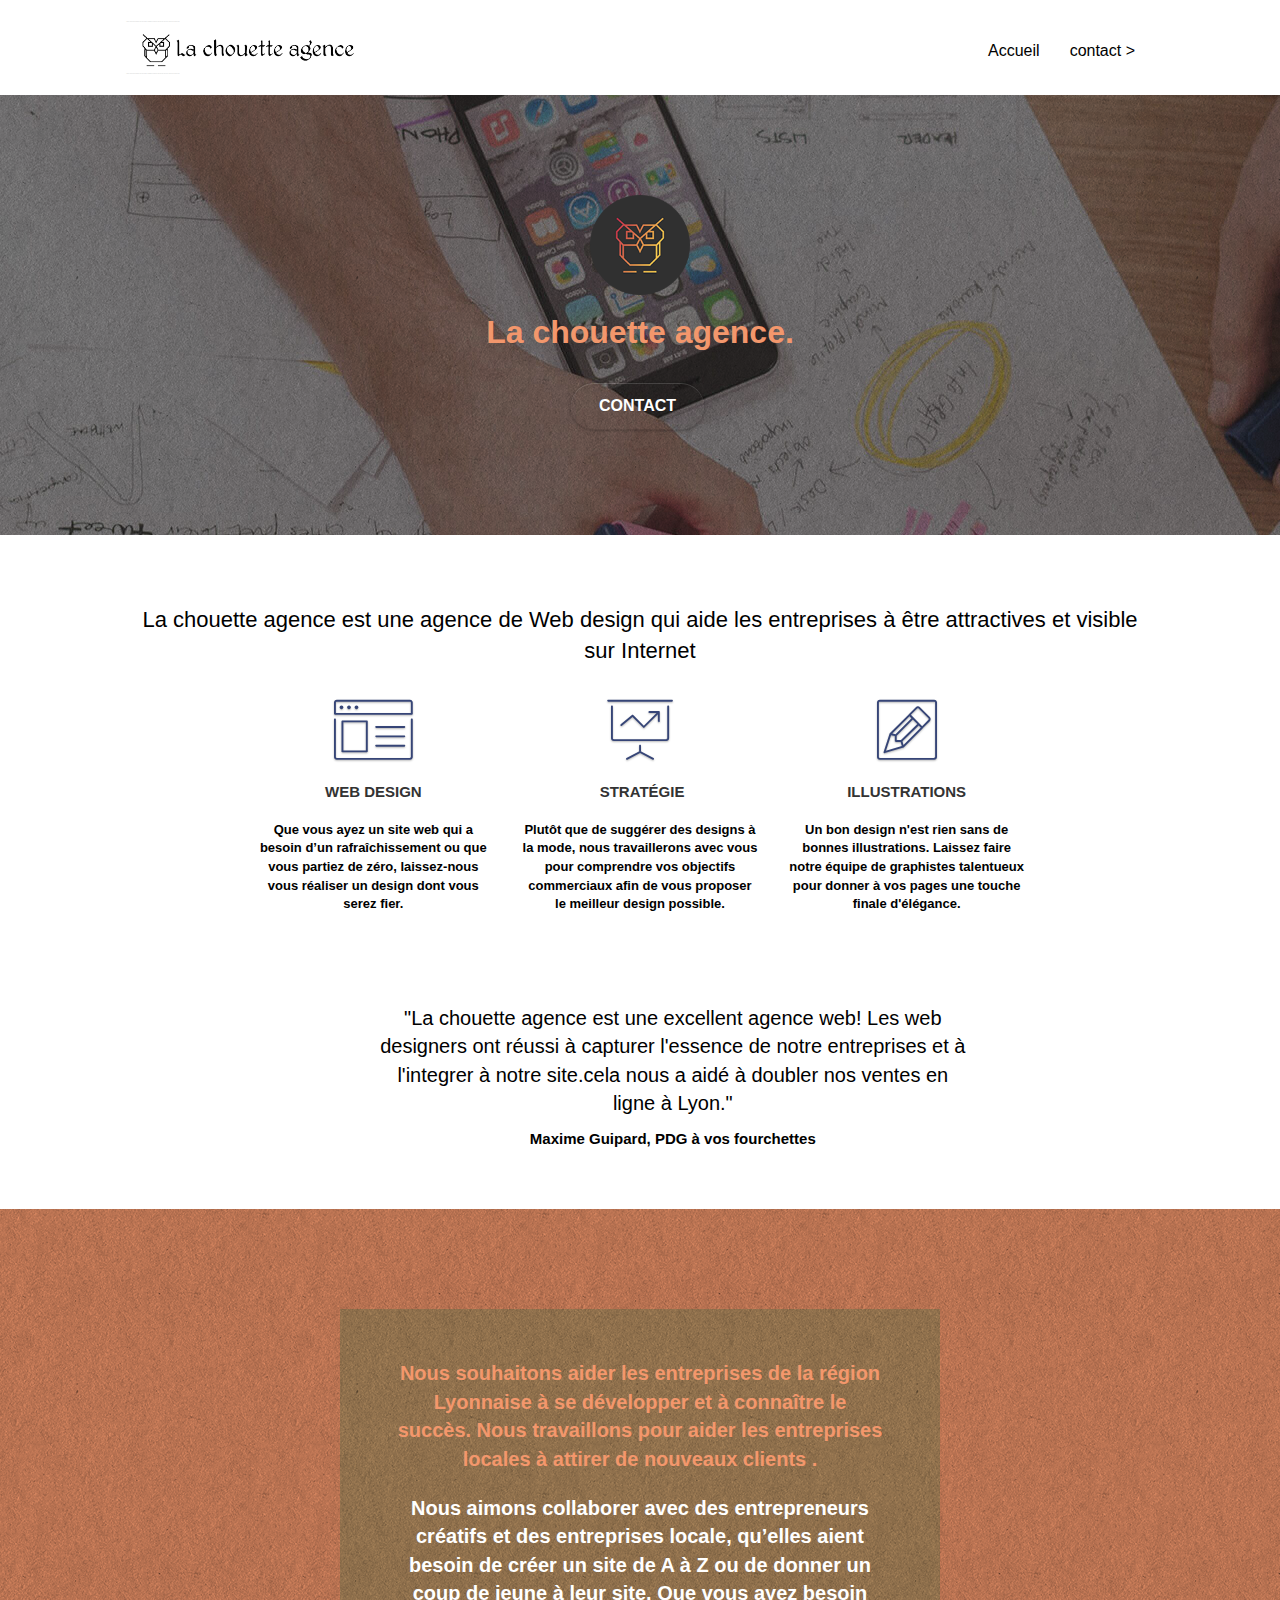
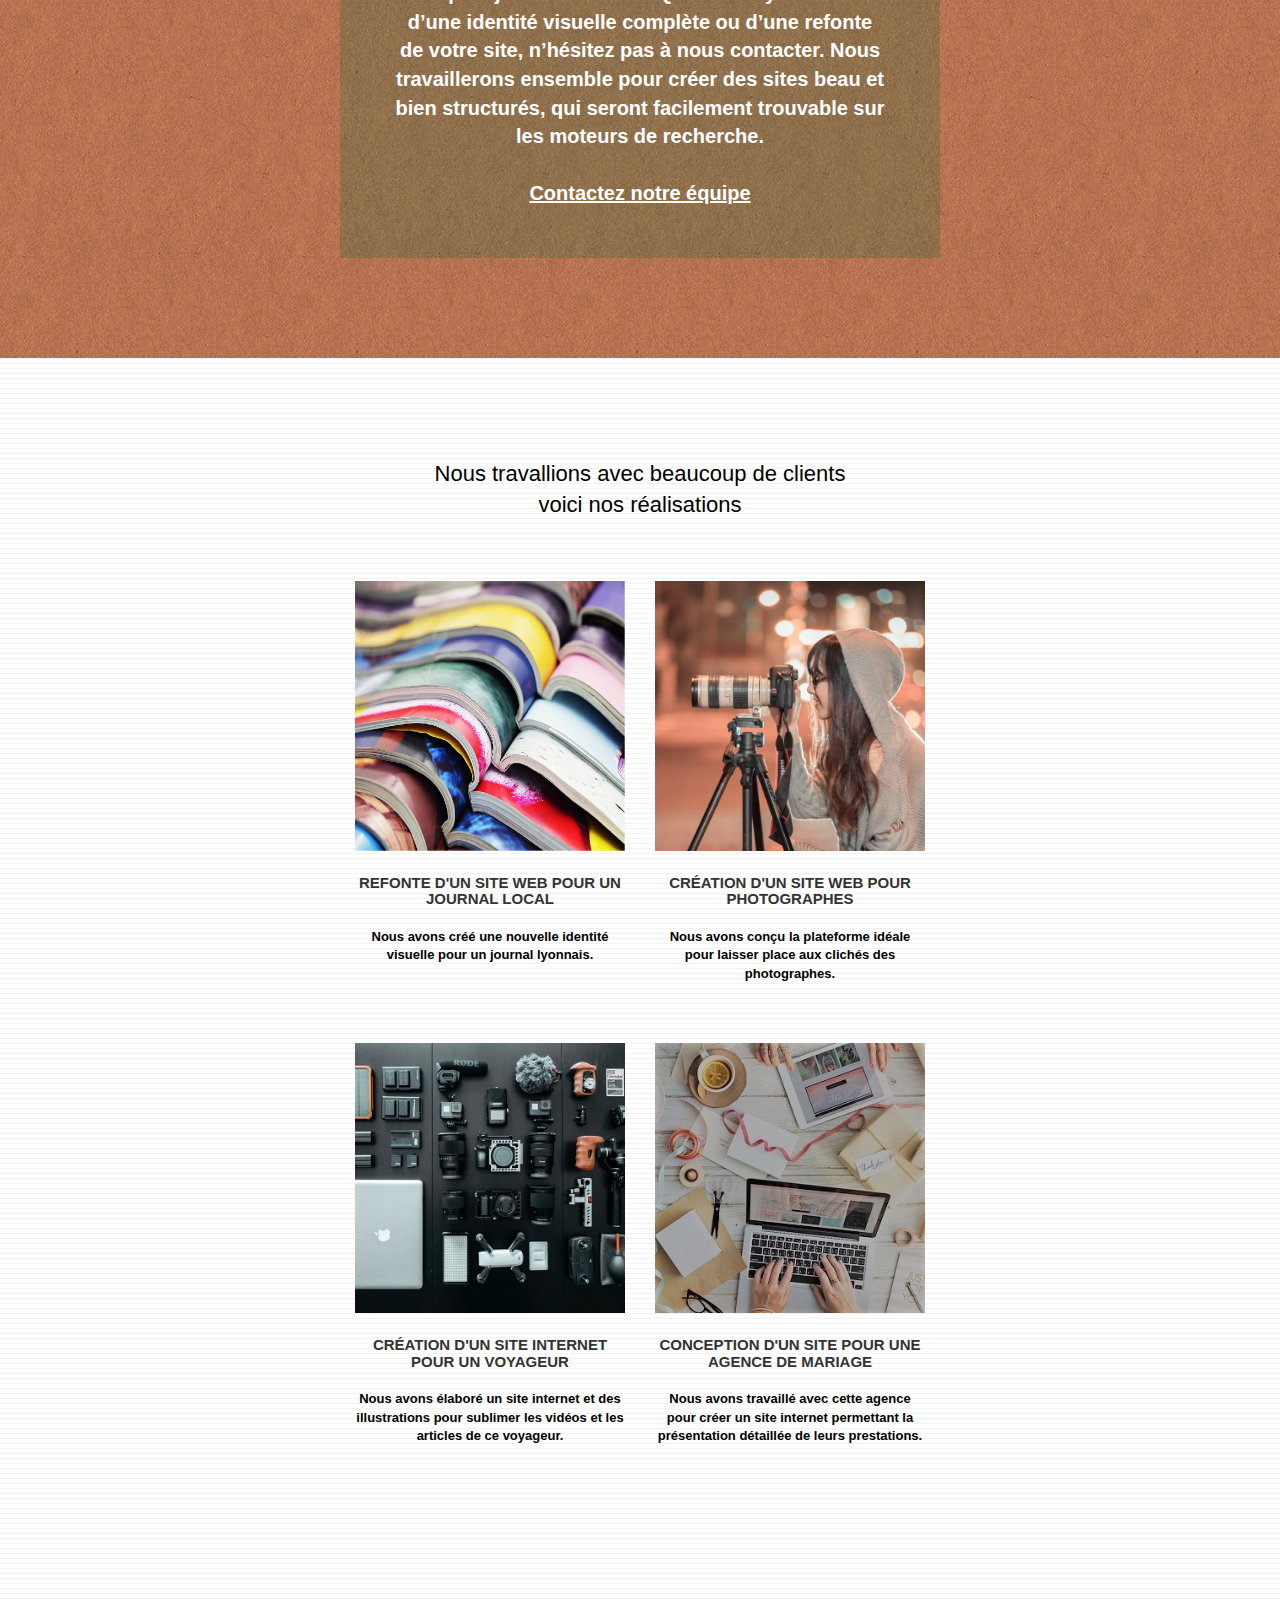
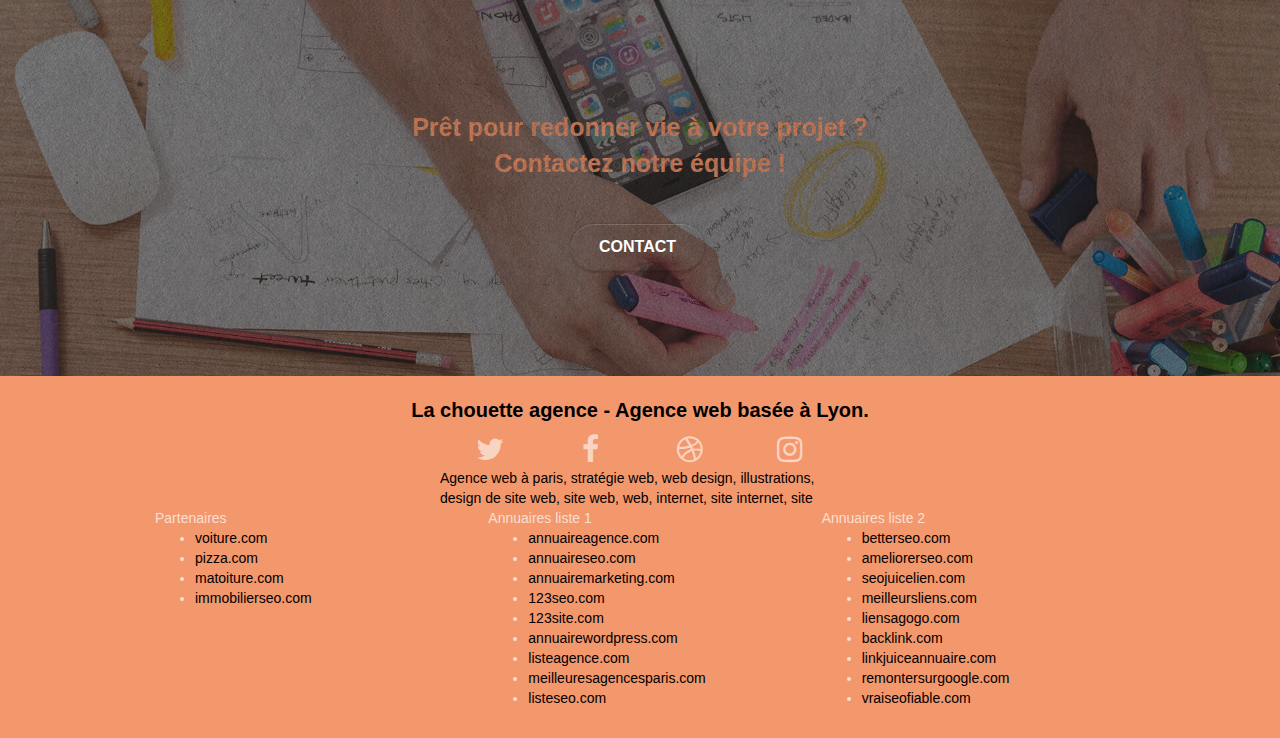
<file: index.html>
<!doctype html>
<head>
    <meta charset="utf-8">
    <meta name="description" content="La chouette agence, une agence de Web design qui aide les entreprise à devenir attractive et visible sur Internet">
    <meta name="viewport" content="width=device-width, initial-scale=1.0, viewport-fit=cover">
    <link rel="shortcut icon" type="image/png" href="favicon.jpg">
    
	<link rel="stylesheet" type="text/css" href="./css/bootstrap.css">
	<link rel="stylesheet" type="text/css" href="style.css">
	<link rel="stylesheet" type="text/css" href="./css/font-awesome.css">
	<link rel="stylesheet" type="text/css" href="./css/et-line.css">
	
    
	
    <title>la chouette agence</title>

    
<!-- Analytics -->
 
<!-- Analytics END -->
    
</head>
<body>
<!-- Principal conteneur -->
<div class="page-container">
    
<!-- bloc-0 -->
<div class="bloc bgc-white l-bloc " id="bloc-0">
	<div class="container bloc-sm">

		<nav class="navbar row">
			<div class="navbar-header">
				<div class="keywords" style="color:#cccccc;font-size:1px;">Agence web à paris, stratégie web, web design, illustrations, design de site web, site web, web, internet, site internet, site</div>
				<a class="navbar-brand" href="index.html"><img src="img/la-chouette-agence.png" alt="Agence de web design web design Lyon " height="40" /></a>
				<div class="keywords" style="color:#cccccc;font-size:1px;">Agence web à paris, stratégie web, web design, illustrations, design de site web, site web, web, internet, site internet, site</div>
				<button id="nav-toggle" type="button" class="ui-navbar-toggle navbar-toggle" data-toggle="collapse" data-target=".navbar-1">
					<span class="sr-only">Toggle navigation</span><span class="icon-bar"></span><span class="icon-bar"></span><span class="icon-bar"></span>
				</button>
			</div>
			<div class="collapse navbar-collapse navbar-1 special-dropdown-nav">
				<ul class="site-navigation nav navbar-nav">
					<li>
						<a href="index.html">Accueil</a>
					</li>
					<li>
					</li>
					<li>
						<a href="contact.html">contact &gt; </a>
					</li>
				</ul>
			</div>
		</nav>
	</div>
</div>
<!-- bloc-0 END -->

<!-- bloc-1-presentation -->
<div class="bloc bgc-dark-slate-blue bg-banniere d-bloc bg-t-edge bloc-bg-texture texture-paper b-parallax" id="bloc-1-hero">
	<div class="container bloc-lg">
		<div class="row tight-width-whitespace">
			<div class="col-sm-12">
				<img src="img/logo.png" class="center-block image-resize-mode" width="100" alt="La chouette agence, agence de Web design" />
				<h1 class="text-center hero-bloc-text tc-white ">
					La chouette agence.
				</h1>
				<div class="text-center">
					<a href="contact.html" class="btn btn-lg btn-clean btn-rd cta-hero btn-atomic-tangerine" id="cta-hero">Contact</a>
				</div>
			</div>
		</div>
	</div>
</div>
<!-- bloc-1-presentation END -->

<!-- bloc-2-services -->
<div class="bloc bgc-white l-bloc" id="bloc-2-services">
	<div class="container bloc-md">
		<div class="row">
			<div class="col-sm-12 text-center">
				<h2>La chouette agence est une agence de Web design qui aide les entreprises à être attractives et visible sur Internet</h2>
			</div>
		</div>
		<div class="row voffset-lg med-width-whitespace">
			<div class="col-sm-4">
				<div class="text-center">
					<span class="et-icon-browser sm-shadow icon-dark-slate-blue icons icon-lg"></span>
				</div>
				<h3 class="mg-md text-center">
					Web design
				</h3>
				<p class="text-center ">
					Que vous ayez un site web qui a besoin d&rsquo;un rafraîchissement ou que vous partiez de zéro, laissez-nous vous réaliser un design dont vous serez fier.
				</p>
			</div>
			<div class="col-sm-4">
				<div class="text-center">
					<span class="et-icon-presentation sm-shadow icon-dark-slate-blue icons icon-lg"></span>
				</div>
				<h3 class="mg-md text-center">
					&nbsp;Stratégie
				</h3>
				<p class="text-center ">
					Plutôt que de suggérer des designs à la mode, nous travaillerons avec vous pour comprendre vos objectifs commerciaux afin de vous proposer le meilleur design possible.<br>
				</p>
			</div>
			<div class="col-sm-4">
				<div class="text-center">
					<span class="et-icon-edit sm-shadow icon-dark-slate-blue icons icon-lg"></span>
				</div>
				<h3 class="mg-md text-center">
					Illustrations
				</h3>
				<p class="text-center ">
					Un bon design n'est rien sans de bonnes illustrations. Laissez faire notre équipe de graphistes talentueux pour donner à vos pages une touche finale d'élégance.
				</p>
			</div>
		</div>
		<div class="row voffset-lg voffset">
			<div class="col-xs-12 col-md-8 col-md-offset-2 text-center">
		
				<p class="citation">"La chouette agence est une excellent agence web! Les web designers ont réussi à capturer l'essence de notre entreprises et à l'integrer à notre site.cela nous a aidé
					à doubler nos ventes en ligne à Lyon."</p>
				<p class="pdg">Maxime Guipard, PDG à vos fourchettes</p>

			</div>
		</div>
	</div>
</div>
<!-- bloc-2-services END -->

<!-- bloc-3-what-i-do -->
<div class="bloc tc-white bgc-atomic-tangerine bg-presentation d-bloc bloc-bg-texture texture-paper b-parallax" id="bloc-3-what-i-do">
	<div class="container bloc-lg">
		<div class="row tight-width-whitespace black-background">
			<div class="col-sm-12">
				<p class="mg-md text-center tc-white">
					Nous souhaitons aider les entreprises de la région Lyonnaise à se développer et à connaître le succès. Nous travaillons pour aider les entreprises locales à attirer de nouveaux clients .<br>
				</p>
				<p class="text-center white">
					Nous aimons collaborer avec des entrepreneurs créatifs et des entreprises locale, qu’elles aient besoin de créer un site de A à Z ou de donner un coup de jeune à leur site. Que vous ayez besoin d’une identité visuelle complète ou d’une refonte de votre site, n’hésitez pas à nous contacter. Nous travaillerons ensemble pour créer des sites beau et bien structurés, qui seront facilement trouvable sur les moteurs de recherche. <br><br><a class="ltc-white bold-link" href="page2.html">Contactez notre équipe</a><br>
				</p>
			</div>
		</div>
	</div>
</div>
<!-- bloc-3-what-i-do END -->

<!-- bloc-4-portfolio -->
<div class="bloc bgc-white bg-lines-h2-bg bg-repeat l-bloc" id="bloc-4-portfolio">
	<div class="container bloc-lg">
		<div class="row">
			<div class="col-sm-12 text-center">
			
				<p class="realisations">Nous travallions avec beaucoup de clients<br>
					 voici nos réalisations</p> 
			</div>
		</div>
		<div class="row tight-width-whitespace portfolio-row">
			<div class="col-sm-6">
				<a href="#" data-lightbox="img/1.jpg" data-gallery-id="gallery-1" data-caption="Création d'un site web pour un journal local" data-frame="snapshot-lb"><img src="img/1.jpg" alt="paris web design logo agence web meilleure agence et refonte site web journal" class="img-responsive portfolio-thumb" /></a>
				<h3 class="mg-md text-center">
					Refonte d'un site web pour un journal local
				</h3>
				<p class="text-center">
					Nous avons créé une nouvelle identité visuelle pour un journal lyonnais.
				</p>
			</div>
			<div class="col-sm-6">
				<a href="#" data-lightbox="img/2.jpg" data-gallery-id="gallery-1" data-caption="Création d'un site web pour photographes" data-frame="snapshot-lb"><img src="img/2.jpg" class="img-responsive portfolio-thumb" alt="paris web design logo agence web meilleure agence, Création d'un site web pour photographes" /></a>
				<h3 class="mg-md text-center">
					Création d'un site web pour photographes
				</h3>
				<p class="text-center">
					Nous avons conçu la plateforme idéale pour laisser place aux clichés des photographes.
				</p>
			</div>
		</div>
		<div class="row tight-width-whitespace portfolio-row">
			<div class="col-sm-6">
				<a href="#" data-lightbox="img/3.jpg" data-gallery-id="gallery-1" data-caption="Création d'un site internet pour un voyageur" data-frame="snapshot-lb"><img src="img/3.jpg" class="img-responsive portfolio-thumb" alt="paris web design logo agence web meilleure agence, Création d'un site web pour voyageur"/></a>
				<h3 class="mg-md text-center">
					Création d'un site internet pour un voyageur
				</h3>
				<p class="text-center">
					Nous avons élaboré un site internet et des illustrations pour sublimer les vidéos et les articles de ce voyageur.
				</p>
			</div>
			<div class="col-sm-6">
				<a href="#" data-lightbox="img/4.jpg" data-gallery-id="gallery-1" data-caption="Création site Web,  site web pour une agence de mariage" data-frame="snapshot-lb"><img src="img/4.jpg" class="img-responsive portfolio-thumb" alt="paris web design logo agence web meilleure agence, Création d'un site web pour agence de mariage" /></a>
				<h3 class="mg-md text-center">
					Conception d'un site pour une agence de mariage
				</h3>
				<p class="text-center">
					Nous avons travaillé avec cette agence pour créer un site internet permettant la présentation détaillée de leurs prestations.
				</p>
			</div>
		</div>
	</div>
</div>
<!-- bloc-4-portfolio END -->

<!-- bloc-5-cta -->
<div class="bloc bgc-dark-slate-blue bg-banniere d-bloc bloc-bg-texture texture-paper" id="bloc-5-cta">
	<div class="container bloc-lg">
		<div class="row">
			<p class="mg-md text-center tc-white">
				Prêt pour redonner vie à votre projet ?<br>Contactez notre équipe !
			</p>
			<div class="col-sm-12 text-center">
				<a href="contact.html" class="btn btn-atomic-tangerine btn-clean btn-rd btn-lg cta-hero">Contact</a>
			</div>
		</div>
	</div>
</div>
<!-- bloc-5-cta END -->

<!-- Footer - bloc-8 -->
<div class="bloc bgc-atomic-tangerine d-bloc" id="bloc-8">
	<div class="container bloc-sm">
		<div class="row">
			<div class="col-sm-12">
				<p class="text-center white1">
					La chouette agence - Agence web basée à Lyon.<br>
				</p>
				<div class="row row-no-gutters social">
					<div class="col-sm-3">
						<div class="text-center">
							<a class="social" href="index.html"><span class="fa fa-twitter icon-md"></span></a>
						</div>
					</div>
					<div class="col-sm-3">
						<div class="text-center">
							<a class="social" href="index.html"><span class="fa fa-facebook icon-md"></span></a>
						</div>
					</div>
					<div class="col-sm-3">
						<div class="text-center">
							<a class="social" href="index.html"><span class="fa fa-dribbble icon-md"></span></a>
						</div>
					</div>
					<div class="col-sm-3">
						<div class="text-center">
							<a class="social" href="index.html"><span class="fa fa-instagram icon-md"></span></a>
						</div>
					</div>
					<div class="keywords" style="color:black;">Agence web à paris, stratégie web, web design, illustrations, design de site web, site web, web, internet, site internet, site</div>
				</div>
				<div class="row2">
					<div class="col-sm-4">
						Partenaires
							<ul>
								<li><a href="voiture.com" rel="nofollow"> voiture.com</a></li>
								<li><a href="pizza.com" rel="nofollow"> pizza.com</a></li>
								<li><a href="matoiture.com" rel="nofollow">matoiture.com</a></li>
								<li><a href="immobilierseo.com" rel="nofollow">immobilierseo.com</a></li>
							</ul>		
					</div>
					<div class="col-sm-4">
						Annuaires liste 1
						<ul>
							<li><a href="annuaireagence.com" rel="nofollow">annuaireagence.com</a></li>
							<li><a href="annuaireseo.com" rel="nofollow">annuaireseo.com</a></li>
							<li><a href="annuairemarketing.com" rel="nofollow">annuairemarketing.com</a></li>
							<li><a href="123seoture.com" rel="nofollow">123seo.com</a></li>
							<li><a href="123site.com" rel="nofollow">123site.com</a></li>
							<li><a href="annuairewordpress.com" rel="nofollow">annuairewordpress.com</a></li>
							<li><a href="listeagence.com" rel="nofollow">listeagence.com</a></li>
							<li><a href="meilleuresagencesparis.com" rel="nofollow">meilleuresagencesparis.com</a></li>
							<li><a href="listeseo.com" rel="nofollow">listeseo.com</a></li>
						</ul>
					</div>
					<div class="col-sm-4">
						Annuaires liste 2
						<ul>
							<li><a href="betterseo.com" rel="nofollow">betterseo.com</a></li>
							<li><a href="ameliorerseo.com" rel="nofollow">ameliorerseo.com</a></li>
							<li><a href="seojuicelien.com" rel="nofollow">seojuicelien.com</a></li>
							<li><a href="meilleursliens.com" rel="nofollow">meilleursliens.com</a></li>
							<li><a href="liensagogo.com" rel="nofollow">liensagogo.com</a></li>
							<li><a href="backlink.com" rel="nofollow">backlink.com</a></li>
							<li><a href="linkjuiceannuaire.com" rel="nofollow">linkjuiceannuaire.com</a></li>
							<li><a href="remontersurgoogle.com" rel="nofollow">remontersurgoogle.com</a></li>
							<li><a href="vraiseofiable.com" rel="nofollow">vraiseofiable.com</a></li>
						</ul>
					</div>
				</div>
			</div>
		</div>
	</div>
</div>
<!-- Footer - bloc-8 END -->

</div>
<!-- Principal conteneur END -->
 

<script src="./js/jquery-2.1.0.js"></script>
	<script src="./js/bootstrap.js"></script>
	<script src="./js/blocs.js"></script>
	<script src="./js/jquery.touchSwipe.js" defer></script>
	<script src="./js/gmaps.js"></script>


</body>
</html>
</file>
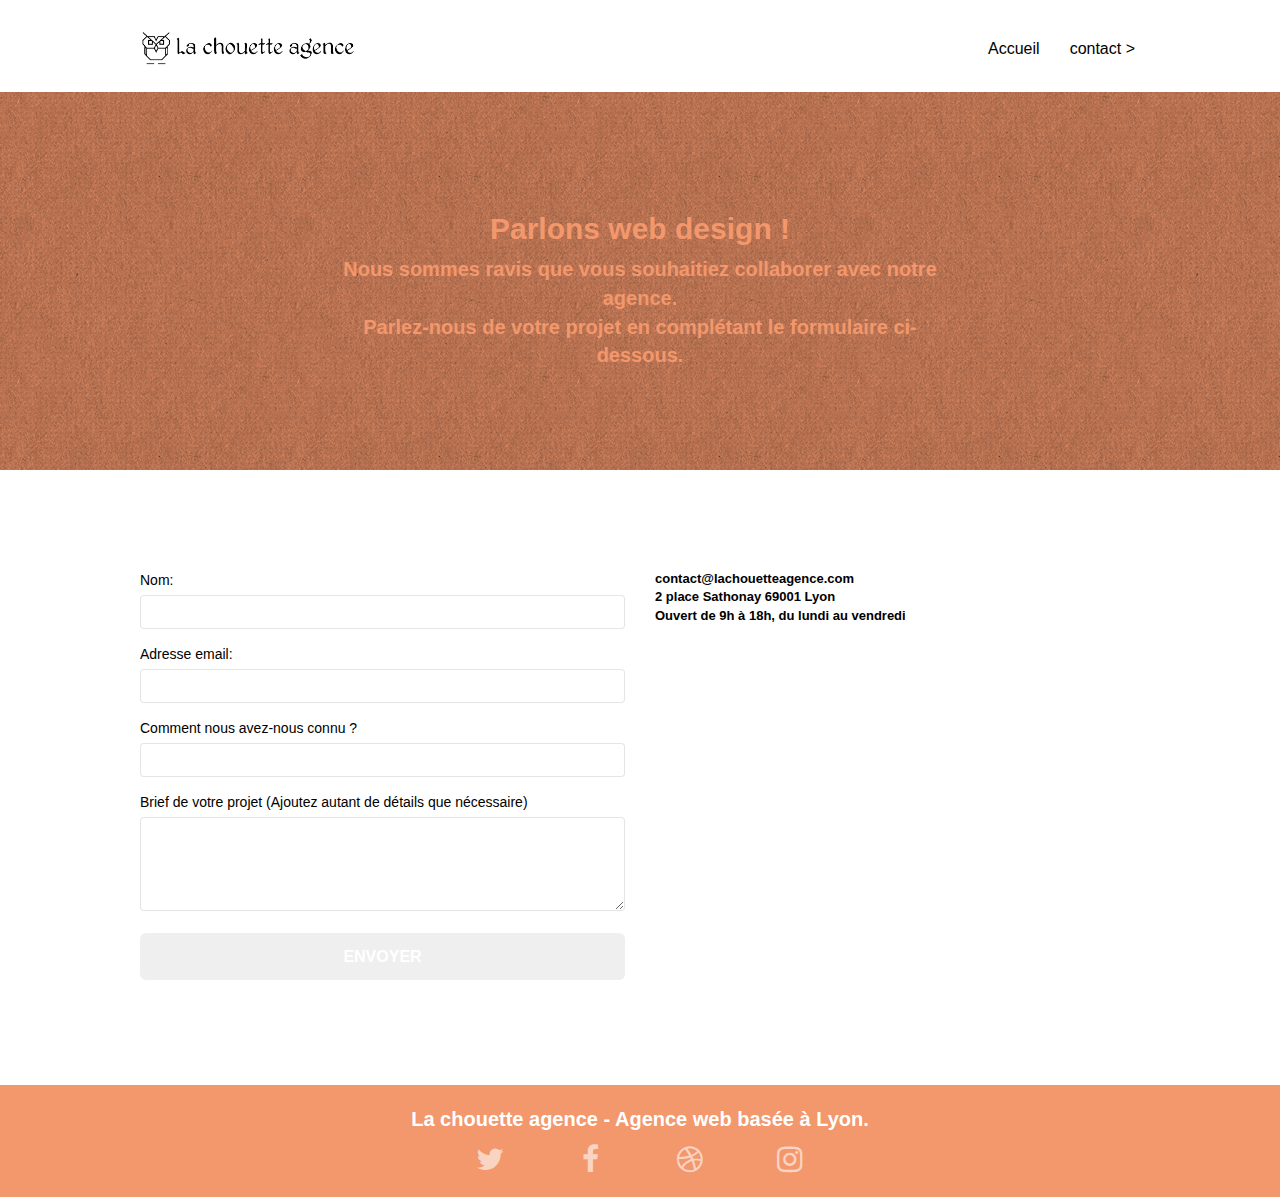
<file: contact.html>
<!doctype html>
<html lang="fr">
<head>
    <meta charset="utf-8">
    <meta name="description" content="Page contact de l'agence Lyonnaise la chouette agence spécialisée dans le web design">
    <meta name="viewport" content="width=device-width, initial-scale=1.0, viewport-fit=cover">
    <link rel="shortcut icon" type="image/png" href="favicon.jpg">
    
	<link rel="stylesheet" type="text/css" href="./css/bootstrap.css">
	<link rel="stylesheet" type="text/css" href="style.css">
	<link rel="stylesheet" type="text/css" href="./css/font-awesome.css">
	<link rel="stylesheet" type="text/css" href="./css/et-line.css">
	
    
	
    <title>Page contact de la chouette agence</title>

    
<!-- Analytics -->
 
<!-- Analytics END -->
    
</head>
<body>
<!-- Principal conteneur -->
<div class="page-container">
    
<!-- bloc-0 -->
<div class="bloc bgc-white l-bloc " id="bloc-0">
	<div class="container bloc-sm">
		<nav class="navbar row">
			<div class="navbar-header">
				<a class="navbar-brand" href="index.html"><img src="img/la-chouette-agence.png" alt="atlanta web design logo" height="40" /></a>
				<button id="nav-toggle" type="button" class="ui-navbar-toggle navbar-toggle" data-toggle="collapse" data-target=".navbar-1">
					<span class="sr-only">Toggle navigation</span><span class="icon-bar"></span><span class="icon-bar"></span><span class="icon-bar"></span>
				</button>
			</div>
			<div class="collapse navbar-collapse navbar-1 special-dropdown-nav">
				<ul class="site-navigation nav navbar-nav">
					<li>
						<a href="index.html">Accueil</a>
					</li>
					<li>
					</li>
					<li>
						<a href="contact.html">contact &gt;</a>
					</li>
				</ul>
			</div>
		</nav>
	</div>
</div>
<!-- bloc-0 END -->

<!-- bloc-6 -->
<div class="bloc bg-dots-bg bg-repeat bgc-atomic-tangerine d-bloc bloc-bg-texture texture-paper" id="bloc-6">
	<div class="container bloc-lg">
		<div class="row">
			<div class="col-sm-12">
				<h1 class="text-center hero-bloc-text tc-white">
					Parlons web design !
				</h1>
				<p class="text-center mg-lg tc-white tight-width-whitespace">
					Nous sommes ravis que vous souhaitiez collaborer avec notre agence.<br>
					Parlez-nous de votre projet en complétant le formulaire ci-dessous.
				</p>
			</div>
		</div>
	</div>
</div>
<!-- bloc-6 END -->

<!-- bloc-7 -->
<div class="bloc bgc-white l-bloc" id="bloc-7">
	<div class="container bloc-lg">
		<div class="row">
			<div class="col-sm-6">
				<form id="form_1" novalidate data-success-msg="Your message has been sent." fail_msg="Sorry it seems that our mail server is not responding, Sorry for the inconvenience!">
					<div class="form-group">
						<label for="name">Nom:</label>
						<input id="name" class="form-control" required />
					</div>
					<div class="form-group">
						<label for="email">Adresse email:</label>
						<input id="email" class="form-control" type="email" required />
					</div>
					<div class="form-group">
						<label for="input_504">Comment nous avez-nous connu ?</label>
						<input class="form-control" type="email" required id="input_504" />
					</div>
					<div class="form-group">
						<label for="message">Brief de votre projet (Ajoutez autant de détails que nécessaire)</label><br>
						<textarea id="message" class="form-control" rows="4" cols="50" required></textarea>
					</div> 
					<button class="bloc-button btn btn-lg btn-block cta-hero btn-atomic-tangerine" type="submit">
						Envoyer
					</button>
				</form>
			</div>
			<div class="col-sm-6">
				<p>
					contact@lachouetteagence.com<br>2 place Sathonay 69001 Lyon<br>Ouvert de 9h à 18h, du lundi au vendredi<br>
				</p>
			</div>
		</div>
	</div>
</div>
<!-- bloc-7 END -->

<!-- ScrollToTop Button -->
<a class="bloc-button btn btn-d scrollToTop" onclick="scrollToTarget('1')"><span class="fa fa-chevron-up"></span></a>
<!-- ScrollToTop Button END-->


<!-- Footer - bloc-8 -->
<div class="bloc bgc-atomic-tangerine d-bloc" id="bloc-8">
	<div class="container bloc-sm">
		<div class="row">
			<div class="col-sm-12">
				<p class="text-center white">
					La chouette agence - Agence web basée à Lyon.<br>
				</p>
				<div class="row row-no-gutters social">
					<div class="col-sm-3">
						<div class="text-center">
							<a class="social" href="index.html"><span class="fa fa-twitter icon-md"></span></a>
						</div>
					</div>
					<div class="col-sm-3">
						<div class="text-center">
							<a class="social" href="index.html"><span class="fa fa-facebook icon-md"></span></a>
						</div>
					</div>
					<div class="col-sm-3">
						<div class="text-center">
							<a class="social" href="index.html"><span class="fa fa-dribbble icon-md"></span></a>
						</div>
					</div>
					<div class="col-sm-3">
						<div class="text-center">
							<a class="social" href="index.html"><span class="fa fa-instagram icon-md"></span></a>
						</div>
					</div>
				</div>
			</div>
		</div>
	</div>
</div>
<!-- Footer - bloc-8 END -->

</div>
<!-- Principal conteneur END -->
<script src="./js/jquery-2.1.0.js"></script>
<script src="./js/bootstrap.js"></script>
<script src="./js/blocs.js"></script>
<script src="./js/jqBootstrapValidation.js"></script>
<script src="./js/formHandler.js"></script> 

</body>
</html>
</file>
<file: style.css>
body {
    margin: 0;
    padding: 0;
    background: #FFF;
    overflow-x: hidden;
    -webkit-font-smoothing: antialiased;
    -moz-osx-font-smoothing: grayscale;
}

a,
button {
    transition: all .3s ease-in-out;
    outline: none!important;
}

a:hover {
    text-decoration: none;
    cursor: pointer;
}

#page-loading-blocs-notifaction {
    position: fixed;
    top: 0;
    bottom: 0;
    width: 100%;
    z-index: 100000;
    background: #FFFFFF url("img/pageload-spinner.gif") no-repeat center center;
}

.bloc {
    width: 100%;
    clear: both;
    background: 50% 50% no-repeat;
    padding: 0 50px;
    -webkit-background-size: cover;
    -moz-background-size: cover;
    -o-background-size: cover;
    background-size: cover;
    position: relative;
}

.bloc .container {
    padding-left: 0;
    padding-right: 0;
}

.bloc-lg {
    padding: 100px 50px;
}

.bloc-md {
    padding: 50px;
}

.bloc-sm {
    padding: 20px 50px;
}

.bg-center,
.bg-l-edge,
.bg-r-edge,
.bg-t-edge,
.bg-b-edge,
.bg-tl-edge,
.bg-bl-edge,
.bg-tr-edge,
.bg-br-edge,
.bg-repeat {
    -webkit-background-size: auto!important;
    -moz-background-size: auto!important;
    -o-background-size: auto!important;
    background-size: auto!important;
}

.bg-repeat {
    background: repeat;
}

.bg-t-edge {
    background: top no-repeat;
}

.bloc-bg-texture::before {
    content: "";
    background-size: 2px 2px;
    position: absolute;
    top: 0;
    bottom: 0;
    left: 0;
    right: 0;
}

.texture-paper::before {
    background: url("img/texture-paper.png");
    background-size: 280px 280px;
}

.b-parallax {
    background-attachment: fixed;
}

.d-bloc {
    color: rgba(255, 255, 255, .7);
}

.d-bloc button:hover {
    color: rgba(255, 255, 255, .9);
}

.d-bloc .icon-round,
.d-bloc .icon-square,
.d-bloc .icon-rounded,
.d-bloc .icon-semi-rounded-a,
.d-bloc .icon-semi-rounded-b {
    border-color: rgba(255, 255, 255, .9);
}

.d-bloc .divider-h span {
    border-color: rgba(255, 255, 255, .2);
}

.d-bloc .a-btn,
.d-bloc .navbar a,
.d-bloc .navbar-brand,
.d-bloc a .icon-sm,
.d-bloc a .icon-md,
.d-bloc a .icon-lg,
.d-bloc a .icon-xl,
.d-bloc h1 a,
.d-bloc h2 a,
.d-bloc h3 a,
.d-bloc h4 a,
.d-bloc h5 a,
.d-bloc h6 a,
.d-bloc p a {
    color: rgba(255, 255, 255, .6);
}

.d-bloc .a-btn:hover,
.d-bloc .navbar a:hover,
.d-bloc .navbar-brand:hover,
.d-bloc a:hover .icon-sm,
.d-bloc a:hover .icon-md,
.d-bloc a:hover .icon-lg,
.d-bloc a:hover .icon-xl,
.d-bloc h1 a:hover,
.d-bloc h2 a:hover,
.d-bloc h3 a:hover,
.d-bloc h4 a:hover,
.d-bloc h5 a:hover,
.d-bloc h6 a:hover,
.d-bloc p a:hover {
    color: rgba(255, 255, 255, 1);
}

.d-bloc .navbar-toggle .icon-bar {
    background: rgba(255, 255, 255, 1);
}

.d-bloc .btn-wire,
.d-bloc .btn-wire:hover {
    color: rgba(255, 255, 255, 1);
    border-color: rgba(255, 255, 255, 1);
}

.d-bloc .panel {
    color: rgba(0, 0, 0, .5);
}

.d-bloc .panel button:hover {
    color: rgba(0, 0, 0, .7);
}

.d-bloc .panel icon {
    border-color: rgba(0, 0, 0, .7);
}

.d-bloc .panel .divider-h span {
    border-color: rgba(0, 0, 0, .1);
}

.d-bloc .panel .a-btn {
    color: rgba(0, 0, 0, .6);
}

.d-bloc .panel .a-btn:hover {
    color: rgba(0, 0, 0, 1);
}

.d-bloc .panel .btn-wire,
.d-bloc .panel .btn-wire:hover {
    color: rgba(0, 0, 0, .7);
    border-color: rgba(0, 0, 0, .3);
}

.d-bloc .panel,
.l-bloc {
    color: rgba(0, 0, 0, .5);
}

.d-bloc .panel button:hover,
.l-bloc button:hover {
    color: rgba(0, 0, 0, .7);
}

.l-bloc .icon-round,
.l-bloc .icon-square,
.l-bloc .icon-rounded,
.l-bloc .icon-semi-rounded-a,
.l-bloc .icon-semi-rounded-b {
    border-color: rgba(0, 0, 0, .7);
}

.d-bloc .panel .divider-h span,
.l-bloc .divider-h span {
    border-color: rgba(0, 0, 0, .1);
}

.d-bloc .panel .a-btn,
.l-bloc .a-btn,
.l-bloc .navbar a,
.l-bloc .navbar-brand,
.l-bloc a .icon-sm,
.l-bloc a .icon-md,
.l-bloc a .icon-lg,
.l-bloc a .icon-xl,
.l-bloc h1 a,
.l-bloc h2 a,
.l-bloc h3 a,
.l-bloc h4 a,
.l-bloc h5 a,
.l-bloc h6 a,
.l-bloc p a {
    color: rgba(0, 0, 0, .6);
}

.d-bloc .panel .a-btn:hover,
.l-bloc .a-btn:hover,
.l-bloc .navbar a:hover,
.l-bloc .navbar-brand:hover,
.l-bloc a:hover .icon-sm,
.l-bloc a:hover .icon-md,
.l-bloc a:hover .icon-lg,
.l-bloc a:hover .icon-xl,
.l-bloc h1 a:hover,
.l-bloc h2 a:hover,
.l-bloc h3 a:hover,
.l-bloc h4 a:hover,
.l-bloc h5 a:hover,
.l-bloc h6 a:hover,
.l-bloc p a:hover {
    color: rgba(0, 0, 0, 1);
}

.l-bloc .navbar-toggle .icon-bar {
    color: rgba(0, 0, 0, .6);
}

.d-bloc .panel .btn-wire,
.d-bloc .panel .btn-wire:hover,
.l-bloc .btn-wire,
.l-bloc .btn-wire:hover {
    color: rgba(0, 0, 0, .7);
    border-color: rgba(0, 0, 0, .3);
}

.voffset {
    margin-top: 30px;
}

.voffset-lg {
    margin-top: 80px;
}

.row-no-gutters {
    margin-right: 0;
    margin-left: 0;
}

.row.row-no-gutters > [class^="col-"],
.row.row-no-gutters > [class*=" col-"] {
    padding-right: 0;
    padding-left: 0;
}

#bloc-1-hero h1 {
    font-size: 32px;
}

.navbar {
    margin-bottom: 0;
    z-index: 1;
}

.navbar-brand {
    height: auto;
    padding: 3px 15px;
    font-size: 25px;
    font-weight: normal;
    font-weight: 600;
    line-height: 44px;
}

.navbar-brand img {
    max-height: 200px;
    margin: 0 5px 0 0;
    display: inline;
}

.navbar-brand img[src$=svg] {
    min-width: 100px;
}

.nav-center .navbar-brand img {
    margin: 0;
}

div.col-sm-6 img
{
    width:100%;
    overflow: hidden;
}


.navbar .nav {
    padding-top: 2px;
    margin-right: -16px;
    float: right;
    z-index: 1;
}

.nav > li {
    float: left;
    margin-top: 4px;
    font-size: 16px;
}

.navbar-nav .open .dropdown-menu > li > a {
    text-align: inherit;
}

.nav > li a:hover,
.nav > li a:focus {
    background: transparent;
}

.navbar-toggle {
    margin: 10px 10px 0 0;
    border: 0px;
}

.navbar-toggle:hover {
    background: transparent!important;
}

.navbar-toggle .icon-bar {
    background-color: rgba(0, 0, 0, .5);
    width: 26px;
}

.nav-invert .navbar .nav {
    float: left;
}

.nav-invert .navbar-header,
.nav-invert .navbar-brand {
    float: right;
    position: relative;
    z-index: 2;
}

div.row
div.col-sm-12 
p
{
    font-weight: 400;
    font-size: 18px;
    border:2px transparent;
    width:80%;
    
}

div.row
div.col-sm-12 
.text-center
{
    font-weight: 400;
    font-size: 18px;
    border:2px transparent;
    width:100%;
    padding-left: 0;
        
}

div.text-center
h2
{
    width:100%;
}



div.col-xs-12
p.citation
{
    font-weight: 300;
    font-size: 20px;
    border:2px transparent;
    padding-left:10%;
    width:100%;
   
}

div.col-xs-12
p.pdg
{
font-size:15px;
width: 100%;
padding-left: 10%;
}

div.row 
div.col-sm-12 
p.realisations
{
    font-size: 22px;
    padding-left:20%;

}
div.row
div.col-sm-12
h1.tc-white
{
    font-weight: 800;
    font-size: 30px;
}
div.row
div.col-sm-12
p.text-center
{
    font-weight: 800;
    font-size: 20px;
}



@media (min-width: 768px) {
    .site-navigation {
        position: absolute;
        top: 50%;
        right: 20px;
        transform: translate(0, -50%);
        -webkit-transform: translateY(-50%);
    }
    .nav > li .dropdown-menu a,
    .nav > li .dropdown-menu a:hover {
        color: #484848;
    }
    .nav-invert .site-navigation {
        left: 0;
        right: 0;
    }
    .nav-center {
        text-align: center;
    }
    .nav-center .navbar-header {
        width: 100%;
    }
    .nav-center .navbar-header,
    .nav-center .navbar-brand,
    .nav-center .nav > li {
        float: none;
        display: inline-block;
    }
    .nav-center .site-navigation {
        position: relative;
        width: 100%;
        right: 0;
        margin-right: 0px;
        margin-top: 20px;
    }
    .nav-center.mini-nav .navbar-toggle {
        float: none;
        margin: 10px auto 0;
    }
}

.nav > li > .dropdown a {
    background: none!important;
    display: block;
    padding: 14px 15px;
}

nav .caret {
    margin: 0 5px;
}

.dropdown-menu .dropdown-menu {
    top: -8px;
    left: 100%;
}

.dropdown-menu .dropmenu-flow-right {
    top: 100%;
    left: 0;
    margin-left: -1px;
    border-top-left-radius: 0;
    border-top-right-radius: 0;
}

.dropdown-menu .dropdown span {
    border: 4px solid black;
    border-top-color: transparent;
    border-right-color: transparent;
    border-bottom-color: transparent;
    margin: 6px -5px 0 0!important;
    float: right;
}

.mg-md {
    margin-top: 10px;
    margin-bottom: 20px;
}

.mg-lg {
    margin-top: 10px;
    margin-bottom: 40px;
}

.btn {
    margin: 0 5px 5px 0;
}

.btn.pull-right {
    margin: 0 0 5px 5px;
}

.btn-d,
.btn-d:hover,
.btn-d:focus {
    color: #FFF;
    background: rgba(0, 0, 0, .3);
}

button {
    outline: none!important;
}

.btn-rd {
    border-radius: 40px;
}

.btn-clean {
    border: 1px solid rgba(0, 0, 0, .08);
    border-bottom-color: rgba(0, 0, 0, .1);
    text-shadow: 0 1px 0 rgba(0, 0, 1, .1);
    box-shadow: 0 1px 3px rgba(0, 0, 1, .25), inset 0 1px 0 0 rgba(255, 255, 255, .15);
}

.icon-md {
    font-size: 30px!important;
}

.icon-lg {
    font-size: 60px!important;
}

.sm-shadow {
    text-shadow: 0 1px 2px rgba(0, 0, 0, .3);
}

.panel-sq,
.panel-sq .panel-heading,
.panel-sq .panel-footer {
    border-radius: 0;
}

.panel-rd {
    border-radius: 30px;
}

.panel-rd .panel-heading {
    border-radius: 29px 29px 0 0;
}

.panel-rd .panel-footer {
    border-radius: 0 0 29px 29px;
}

.form-control {
    border-color: rgba(0, 0, 0, .1);
    box-shadow: none;
}

.scrollToTop {
    width: 40px;
    height: 40px;
    position: fixed;
    bottom: 20px;
    right: 20px;
    opacity: 0;
    z-index: 500;
    transition: all .3s ease-in-out;
}

.scrollToTop span {
    margin-top: 6px;
}

.showScrollTop {
    font-size: 14px;
    opacity: 1;
}

a[data-lightbox] {
    position: relative;
    display: block;
    text-align: center;
}

a[data-lightbox]:hover::before {
    content: "+";
    font-family: "HelveticaNeue-Light", "Helvetica Neue Light", "Helvetica Neue", Helvetica, Arial;
    font-size: 32px;
    width: 50px;
    height: 50px;
    margin-left: -25px;
    border-radius: 50%;
    background: rgba(0, 0, 0, .6);
    color: #FFF;
    font-weight: 100;
    z-index: 1;
    position: absolute;
    top: 50%;
    transform: translateY(-50%);
    -webkit-transform: translateY(-50%);
}

a[data-lightbox]:hover img {
    opacity: 0.6;
    -webkit-animation-fill-mode: none;
    animation-fill-mode: none;
}

#lightbox-modal {
    display: flex;
    align-items: center;
}

#lightbox-modal .modal-dialog {
    width: 90%;
    max-width: 900px;
    margin: 0 auto 0;
}

#lightbox-modal .modal-dialog img {
    max-height: 90vh;
    margin: 0 auto;
}

.lightbox-caption {
    padding: 20px;
    color: #FFF;
    background: rgba(0, 0, 0, .5);
    position: absolute;
    left: 15px;
    right: 15px;
    bottom: 5px;
}

.close-lightbox {
    color: #FFF;
    font-size: 30px;
    position: absolute;
    top: 20px;
    right: 20px;
    z-index: 20;
    background: rgba(0, 0, 0, .5);
    border: none;
    line-height: 30px;
    padding: 0 9px 5px;
    opacity: 0.3;
}

.close-lightbox:hover,
.next-lightbox:hover,
.prev-lightbox:hover {
    opacity: 1.0;
    color: #FFF;
}

.next-lightbox,
.prev-lightbox {
    font-size: 20px;
    color: rgba(255, 255, 255, .9);
    background: rgba(0, 0, 0, .5);
    transition: all .2s ease-in-out;
    position: absolute;
    top: 45%;
    z-index: 1;
    opacity: 0.4;
}

.next-lightbox {
    padding: 6px 8px 1px 13px;
    right: 25px;
}

.prev-lightbox {
    padding: 6px 13px 1px 10px;
    left: 25px;
}

.snapshot-lb .modal-body {
    padding-bottom: 45px;
}

.snapshot-lb .lightbox-caption {
    padding: 0;
    color: rgba(0, 0, 0, .5);
    background: none;
}

h1,
h2,
h3,
h4,
h5,
h6,
p,
label,
.btn,
a {
    font-family: "helvetica";
    font-weight: 400;
    color: #000000!important;
}

.container {
    max-width: 1000px;
}

.hero-bloc-text {
    font-size: 38px;
}

.hero-bloc-text-sub {
    font-size: 36px;
}

.statement-bloc-text {
    line-height: 26px;
    font-style: italic;
    font-size: 20px;
    text-align: center;
    font-weight: lighter;
    max-width: 520px;
    margin: auto auto auto auto;
}

p {
    font-size:13px;
    font-weight: 700;
}

.tight-width-whitespace {
    max-width: 600px;
    margin: auto auto auto auto;
}

.h1 {
    font-size: 20px;
    font-family: "Open Sans";
    
}

.cta-hero {
    margin-top: 22px;
    color: #FFFFFF!important;
    text-transform: uppercase;
    padding: 12px 28px 12px 28px;
    font-size: 16px;
    font-weight: 700;
}

.social {
    max-width: 400px;
    margin: auto auto auto auto;
}

h2 {
    font-size: 22px;
    line-height: 1.4em;
}

h3 {
    font-size: 15px;
    text-transform: uppercase;
    font-weight: 700;
    color: #333333!important;
}

.med-width-whitespace {
    max-width: 800px;
    margin: auto auto auto auto;
    box-shadow: 0px 0px 0px #000000;
}

h1 {
    color: #333333!important;
    
}

h4 {
    color: #333333!important;
}

.icons {
    margin-bottom: 14px;
    margin-top: 24px;
}

.white {
    color:white!important;
}

div.row
p.white1
{
    color:black;
}

.portfolio-thumb {
    margin-bottom: 24px;
}

.portfolio-row {
    margin-bottom: 44px;
    margin-top: 50px;
}

.avatar {
    box-shadow: 0px 4px 9px rgba(0, 0, 0, 0.3);
}

.black-background {
    background-color: rgba(165, 147, 99, 0.7);
    padding: 40px 40px 40px 40px;
}

.bold-link {
    font-weight: 900;
    text-decoration: underline!important;
}

.bgc-white {
    background-color: #FFFFFF;
}

.bgc-dark-slate-blue {
    background-color: #364577;
}

.bgc-atomic-tangerine {
    background-color: #F3976C;
}

.tc-white {
    color: #F3976C!important;
    
    
}

div.row
p.tc-white
{
    font-size: 25px;
        
}
.btn-atomic-tangerine {
    color: #F3976C!important;
    color: #FFFFFF!important;
}

.btn-atomic-tangerine:hover {
    background: #c27956!important;
    color: #FFFFFF!important;
}

.ltc-white {
    color: #FFFFFF!important;
}

.ltc-white:hover {
    color: #cccccc!important;
}

.ltc-atomic-tangerine {
    color: #F3976C!important;
}

.ltc-atomic-tangerine:hover {
    color: #c27956!important;
}

.icon-dark-slate-blue {
    color: #364577!important;
    border-color: #364577!important;
}

.bg-dots-bg {
    background-image: url("img/dots-bg.png");
}

.bg-lines-h2-bg {
    background-image: url("img/lines-h2-bg.png");
}

.bg-banniere {
    background-image: url("img/la-chouette-agence-banniere .jpg");
}

.bg-presentation {
    background-image: url("img/image-de-presentation.jpg");
}




@media (max-width: 1024px) {
    .bloc {
        padding-left: 20px;
        padding-right: 20px;
    }
    .bloc.full-width-bloc,
    .bloc-tile-2.full-width-bloc .container,
    .bloc-tile-3.full-width-bloc .container,
    .bloc-tile-4.full-width-bloc .container {
        padding-left: 0;
        padding-right: 0;
    }
}


    

@media (max-width: 992px) and (min-width: 768px) {
    .navbar .nav {
        max-width: 80%
    }
    .nav-center.navbar .nav {
        max-width: 100%
    }
}

@media only screen and (min-width: 768px) and (max-width: 1024px) and (orientation: landscape) {
    .b-parallax {
        background-attachment: scroll;
    }
}

@media only screen and (min-width: 1024px) and (max-width: 1366px) and (-webkit-min-device-pixel-ratio: 1.5) {
    .b-parallax {
        background-attachment: scroll;
    }
}

@media (max-width: 991px) {
    .container {
        width: 100%;
    }
    .b-parallax {
        background-attachment: scroll;
    }
    .page-container,
    #hero-bloc {
        overflow-x: hidden;
        position: relative;
    }
    
    .bloc-group,
    .bloc-group .bloc {
        display: block;
        width: 100%;
    }
    .bloc-fill-screen .fill-bloc-top-edge,
    .bloc-fill-screen .fill-bloc-bottom-edge {
        padding: 0 20px;
       
    }
}

@media (max-width: 767px) {
    .page-container {
        overflow-x: hidden;
        position: relative;
    }
    h1,
    h2,
    h3,
    h4,
    h5,
    h6,
    p,
    #disqus_thread {
        padding-left: 10px!important;
        padding-right: 10px!important;
    }
    .b-parallax {
        background-attachment: scroll;
    }
    .navbar .nav {
        padding-top: 0;
        border-top: 1px solid rgba(0, 0, 0, .2);
        float: none!important;
    }
    .navbar.row {
        margin-left: 0;
        margin-right: 0;
    }
    .site-navigation {
        position: inherit;
        transform: none;
        -webkit-transform: none;
        -ms-transform: none;
    }
    .nav > li {
        margin-top: 0;
        border-bottom: 1px solid rgba(0, 0, 0, .1);
        background: rgba(0, 0, 0, .05);
        text-align: left;
        padding-left: 15px;
        width: 100%;
    }
    .nav > li:hover {
        background: rgba(0, 0, 0, .08);
    }
    .dropdown .dropdown a .caret {
        float: none;
        margin: 5px 0 0 10px!important;
        border: 4px solid black;
        border-bottom-color: transparent;
        border-right-color: transparent;
        border-left-color: transparent;
    }
    #hero-bloc .navbar .nav {
        background: rgba(0, 0, 0, .8);
    }
    #hero-bloc .navbar .nav a {
        color: rgba(255, 255, 255, .6);
    }
    .hero {
        padding: 50px 0;
    }
    .hero-nav {
        left: -1px;
        right: -1px;
    }
    .navbar-collapse {
        padding: 0;
        overflow-x: hidden;
        -webkit-box-shadow: none;
        box-shadow: none;
    }
    .navbar-brand img {
        max-height: 40px;
        width: auto;
    }
    .nav-invert .navbar-header {
        float: none;
        width: 100%;
    }
    .nav-invert .navbar-toggle {
        float: left;
        margin-left: 10px;
    }
    .bloc {
        padding-left: 0;
        padding-right: 0;
    }
    .bloc-xxl,
    .bloc-xl,
    .bloc-lg {
        padding: 40px 0;
    }
    .bloc-sm,
    .bloc-md {
        padding-left: 0;
        padding-right: 0;
    }
    .bloc-tile-2 .container,
    .bloc-tile-3 .container,
    .bloc-tile-4 .container,
    .bloc-fill-screen .fill-bloc-top-edge,
    .bloc-fill-screen .fill-bloc-bottom-edge {
        padding-left: 0;
        padding-right: 0;
    }
    .a-block {
        padding: 0 10px;
    }
    .btn-dwn {
        display: none;
    }
    .voffset {
        margin-top: 5px;
    }
    .voffset-md {
        margin-top: 20px;
    }
    .voffset-lg {
        margin-top: 30px;
    }
    form {
        padding: 5px;
    }
    .close-lightbox {
        display: inline-block;
    }
    .blocsapp-device-iphone5 {
        background-size: 216px 425px;
        padding-top: 60px;
        width: 216px;
        height: 425px;
    }
    .blocsapp-device-iphone5 img {
        width: 180px;
        height: 320px;
    }
}

@media (max-width: 400px) {
    .bloc {
        padding-left: 0;
        padding-right: 0;
    }
}



@media (max-width: 767px) {
    .bloc-mob-center-text {
        text-align: center;
    }
}
</file>
<file: css/et-line.css>
@font-face {
    font-family: et-line;
    src: url(../fonts/et-line.eot);
    src: url(../fonts/et-line.eot?#iefix) format('embedded-opentype'), url(../fonts/et-line.woff) format('woff'), url(../fonts/et-line.ttf) format('truetype'), url(../fonts/et-line.svg#et-line) format('svg');
    font-weight: 400;
    font-style: normal
}

.et-icon-adjustments,
.et-icon-alarmclock,
.et-icon-anchor,
.et-icon-aperture,
.et-icon-attachment,
.et-icon-bargraph,
.et-icon-basket,
.et-icon-beaker,
.et-icon-bike,
.et-icon-book-open,
.et-icon-briefcase,
.et-icon-browser,
.et-icon-calendar,
.et-icon-camera,
.et-icon-caution,
.et-icon-chat,
.et-icon-circle-compass,
.et-icon-clipboard,
.et-icon-clock,
.et-icon-cloud,
.et-icon-compass,
.et-icon-desktop,
.et-icon-dial,
.et-icon-document,
.et-icon-documents,
.et-icon-download,
.et-icon-dribbble,
.et-icon-edit,
.et-icon-envelope,
.et-icon-expand,
.et-icon-facebook,
.et-icon-flag,
.et-icon-focus,
.et-icon-gears,
.et-icon-genius,
.et-icon-gift,
.et-icon-global,
.et-icon-globe,
.et-icon-googleplus,
.et-icon-grid,
.et-icon-happy,
.et-icon-hazardous,
.et-icon-heart,
.et-icon-hotairballoon,
.et-icon-hourglass,
.et-icon-key,
.et-icon-laptop,
.et-icon-layers,
.et-icon-lifesaver,
.et-icon-lightbulb,
.et-icon-linegraph,
.et-icon-linkedin,
.et-icon-lock,
.et-icon-magnifying-glass,
.et-icon-map,
.et-icon-map-pin,
.et-icon-megaphone,
.et-icon-mic,
.et-icon-mobile,
.et-icon-newspaper,
.et-icon-notebook,
.et-icon-paintbrush,
.et-icon-paperclip,
.et-icon-pencil,
.et-icon-phone,
.et-icon-picture,
.et-icon-pictures,
.et-icon-piechart,
.et-icon-presentation,
.et-icon-pricetags,
.et-icon-printer,
.et-icon-profile-female,
.et-icon-profile-male,
.et-icon-puzzle,
.et-icon-quote,
.et-icon-recycle,
.et-icon-refresh,
.et-icon-ribbon,
.et-icon-rss,
.et-icon-sad,
.et-icon-scissors,
.et-icon-scope,
.et-icon-search,
.et-icon-shield,
.et-icon-speedometer,
.et-icon-strategy,
.et-icon-streetsign,
.et-icon-tablet,
.et-icon-target,
.et-icon-telescope,
.et-icon-toolbox,
.et-icon-tools,
.et-icon-tools-2,
.et-icon-trophy,
.et-icon-tumblr,
.et-icon-twitter,
.et-icon-upload,
.et-icon-video,
.et-icon-wallet,
.et-icon-wine {
    font-family: et-line;
    speak: none;
    font-style: normal;
    font-weight: 400;
    font-variant: normal;
    text-transform: none;
    line-height: 1;
    -webkit-font-smoothing: antialiased;
    -moz-osx-font-smoothing: grayscale;
    display: inline-block
}

.et-icon-mobile:before {
    content: "\e000"
}

.et-icon-laptop:before {
    content: "\e001"
}

.et-icon-desktop:before {
    content: "\e002"
}

.et-icon-tablet:before {
    content: "\e003"
}

.et-icon-phone:before {
    content: "\e004"
}

.et-icon-document:before {
    content: "\e005"
}

.et-icon-documents:before {
    content: "\e006"
}

.et-icon-search:before {
    content: "\e007"
}

.et-icon-clipboard:before {
    content: "\e008"
}

.et-icon-newspaper:before {
    content: "\e009"
}

.et-icon-notebook:before {
    content: "\e00a"
}

.et-icon-book-open:before {
    content: "\e00b"
}

.et-icon-browser:before {
    content: "\e00c"
}

.et-icon-calendar:before {
    content: "\e00d"
}

.et-icon-presentation:before {
    content: "\e00e"
}

.et-icon-picture:before {
    content: "\e00f"
}

.et-icon-pictures:before {
    content: "\e010"
}

.et-icon-video:before {
    content: "\e011"
}

.et-icon-camera:before {
    content: "\e012"
}

.et-icon-printer:before {
    content: "\e013"
}

.et-icon-toolbox:before {
    content: "\e014"
}

.et-icon-briefcase:before {
    content: "\e015"
}

.et-icon-wallet:before {
    content: "\e016"
}

.et-icon-gift:before {
    content: "\e017"
}

.et-icon-bargraph:before {
    content: "\e018"
}

.et-icon-grid:before {
    content: "\e019"
}

.et-icon-expand:before {
    content: "\e01a"
}

.et-icon-focus:before {
    content: "\e01b"
}

.et-icon-edit:before {
    content: "\e01c"
}

.et-icon-adjustments:before {
    content: "\e01d"
}

.et-icon-ribbon:before {
    content: "\e01e"
}

.et-icon-hourglass:before {
    content: "\e01f"
}

.et-icon-lock:before {
    content: "\e020"
}

.et-icon-megaphone:before {
    content: "\e021"
}

.et-icon-shield:before {
    content: "\e022"
}

.et-icon-trophy:before {
    content: "\e023"
}

.et-icon-flag:before {
    content: "\e024"
}

.et-icon-map:before {
    content: "\e025"
}

.et-icon-puzzle:before {
    content: "\e026"
}

.et-icon-basket:before {
    content: "\e027"
}

.et-icon-envelope:before {
    content: "\e028"
}

.et-icon-streetsign:before {
    content: "\e029"
}

.et-icon-telescope:before {
    content: "\e02a"
}

.et-icon-gears:before {
    content: "\e02b"
}

.et-icon-key:before {
    content: "\e02c"
}

.et-icon-paperclip:before {
    content: "\e02d"
}

.et-icon-attachment:before {
    content: "\e02e"
}

.et-icon-pricetags:before {
    content: "\e02f"
}

.et-icon-lightbulb:before {
    content: "\e030"
}

.et-icon-layers:before {
    content: "\e031"
}

.et-icon-pencil:before {
    content: "\e032"
}

.et-icon-tools:before {
    content: "\e033"
}

.et-icon-tools-2:before {
    content: "\e034"
}

.et-icon-scissors:before {
    content: "\e035"
}

.et-icon-paintbrush:before {
    content: "\e036"
}

.et-icon-magnifying-glass:before {
    content: "\e037"
}

.et-icon-circle-compass:before {
    content: "\e038"
}

.et-icon-linegraph:before {
    content: "\e039"
}

.et-icon-mic:before {
    content: "\e03a"
}

.et-icon-strategy:before {
    content: "\e03b"
}

.et-icon-beaker:before {
    content: "\e03c"
}

.et-icon-caution:before {
    content: "\e03d"
}

.et-icon-recycle:before {
    content: "\e03e"
}

.et-icon-anchor:before {
    content: "\e03f"
}

.et-icon-profile-male:before {
    content: "\e040"
}

.et-icon-profile-female:before {
    content: "\e041"
}

.et-icon-bike:before {
    content: "\e042"
}

.et-icon-wine:before {
    content: "\e043"
}

.et-icon-hotairballoon:before {
    content: "\e044"
}

.et-icon-globe:before {
    content: "\e045"
}

.et-icon-genius:before {
    content: "\e046"
}

.et-icon-map-pin:before {
    content: "\e047"
}

.et-icon-dial:before {
    content: "\e048"
}

.et-icon-chat:before {
    content: "\e049"
}

.et-icon-heart:before {
    content: "\e04a"
}

.et-icon-cloud:before {
    content: "\e04b"
}

.et-icon-upload:before {
    content: "\e04c"
}

.et-icon-download:before {
    content: "\e04d"
}

.et-icon-target:before {
    content: "\e04e"
}

.et-icon-hazardous:before {
    content: "\e04f"
}

.et-icon-piechart:before {
    content: "\e050"
}

.et-icon-speedometer:before {
    content: "\e051"
}

.et-icon-global:before {
    content: "\e052"
}

.et-icon-compass:before {
    content: "\e053"
}

.et-icon-lifesaver:before {
    content: "\e054"
}

.et-icon-clock:before {
    content: "\e055"
}

.et-icon-aperture:before {
    content: "\e056"
}

.et-icon-quote:before {
    content: "\e057"
}

.et-icon-scope:before {
    content: "\e058"
}

.et-icon-alarmclock:before {
    content: "\e059"
}

.et-icon-refresh:before {
    content: "\e05a"
}

.et-icon-happy:before {
    content: "\e05b"
}

.et-icon-sad:before {
    content: "\e05c"
}

.et-icon-facebook:before {
    content: "\e05d"
}

.et-icon-twitter:before {
    content: "\e05e"
}

.et-icon-googleplus:before {
    content: "\e05f"
}

.et-icon-rss:before {
    content: "\e060"
}

.et-icon-tumblr:before {
    content: "\e061"
}

.et-icon-linkedin:before {
    content: "\e062"
}

.et-icon-dribbble:before {
    content: "\e063"
}
</file>
